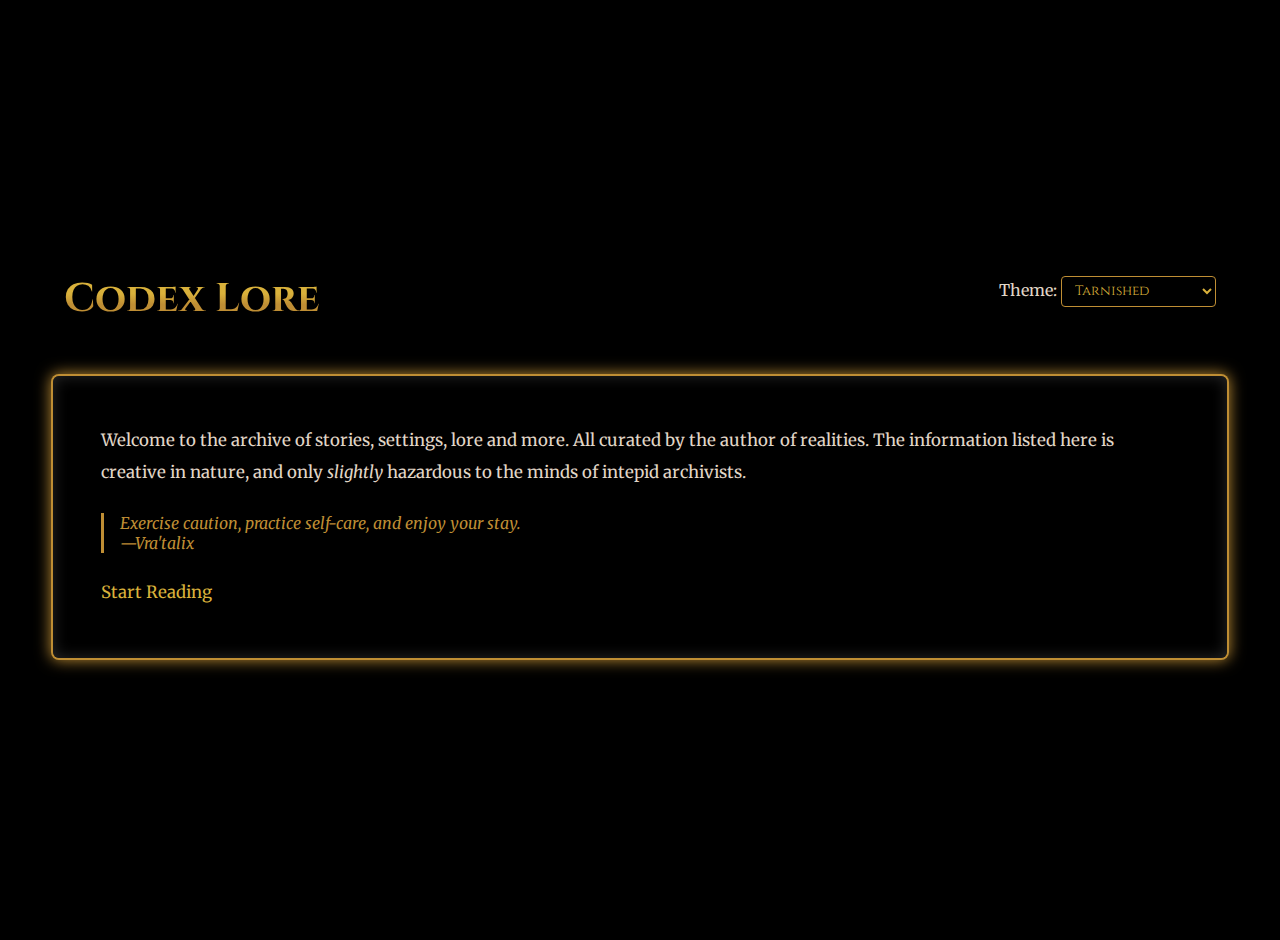
<file: index.html>
<!DOCTYPE html>
<html lang="en">
<head>
    <meta charset="UTF-8">
    <meta name="viewport" content="width=device-width, initial-scale=1.0">
    <title>Codex Lore</title>
    <link rel="stylesheet" href="main.css">
    <link rel="preconnect" href="https://fonts.googleapis.com">
    <link rel="preconnect" href="https://fonts.gstatic.com" crossorigin>
    <link href="https://fonts.googleapis.com/css2?family=Cinzel:wght@400..900&family=Merriweather:ital,opsz,wght@0,18..144,300..900;1,18..144,300..900&family=Oswald:wght@200..700&display=swap" rel="stylesheet">
    <script src="themes.js"></script>
</head>
<body>
    <div class="top-bar">
      <h1>Codex Lore</h1>
      <div id="theme-slot"></div> <!-- Populated by themes.js -->
    </div>
    <div class="container">
        <p>
            Welcome to the archive of stories, settings, lore and more. All curated by the author of realities.
            The information listed here is creative in nature, and only <em>slightly</em> hazardous to the minds
            of intepid archivists.
        </p>
        <blockquote>
            Exercise caution, practice self-care, and enjoy your stay.<br>
            —Vra'talix
        </blockquote>
        <p>
            <a href="loreIndex.html">Start Reading</a>
        </p>
    </div>
</body>
</html>
</file>
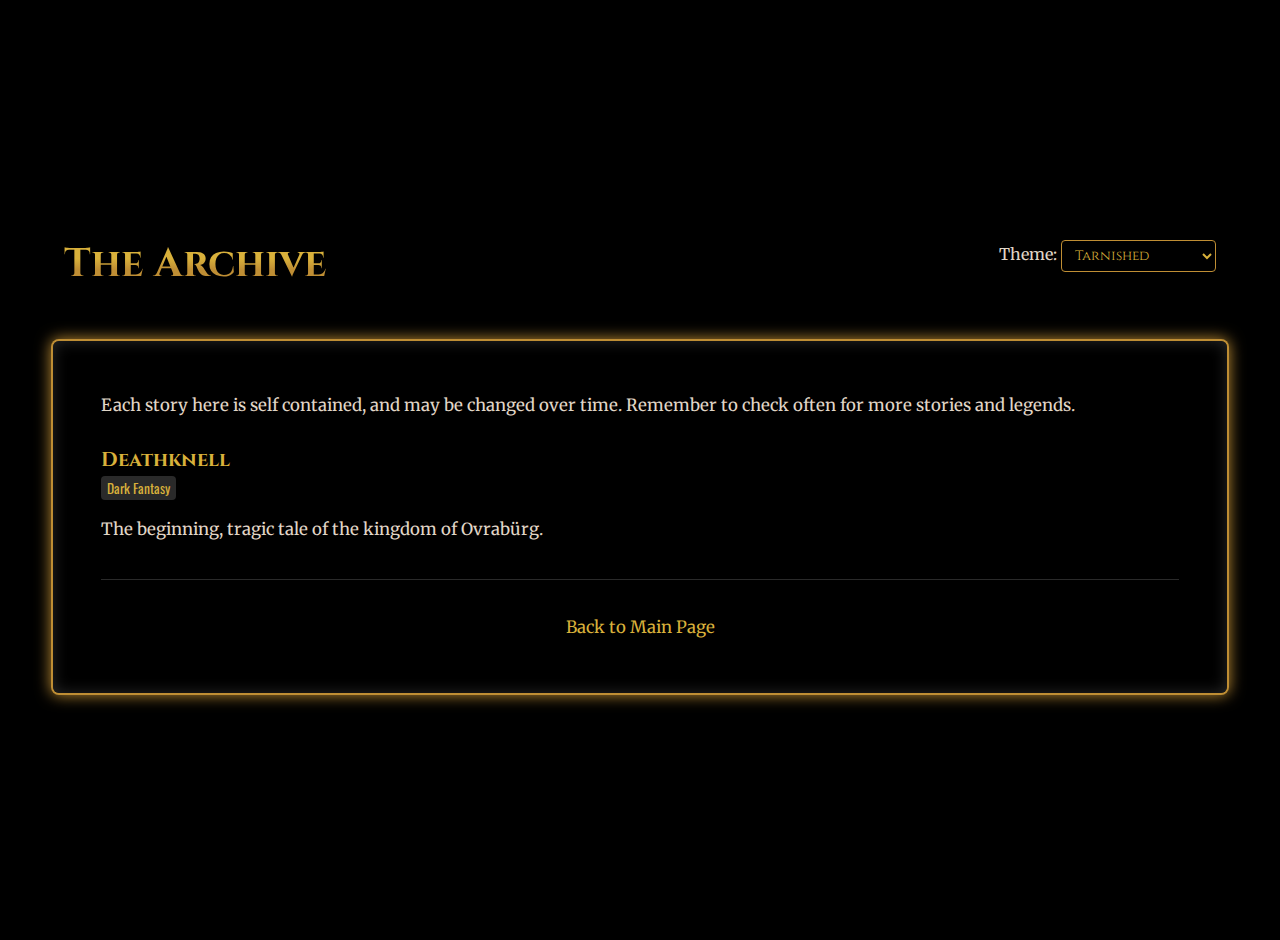
<file: loreIndex.html>
<!DOCTYPE html>
<html lang="en">
<head>
  <meta charset="UTF-8" />
  <meta name="viewport" content="width=device-width, initial-scale=1.0" />
  <title>The Archive - Codex Lore</title>
  <link rel="stylesheet" href="main.css" />
  <link rel="preconnect" href="https://fonts.googleapis.com" />
  <link rel="preconnect" href="https://fonts.gstatic.com" crossorigin />
  <link href="https://fonts.googleapis.com/css2?family=Cinzel:wght@400..900&family=Merriweather:ital,opsz,wght@0,18..144,300..900;1,18..144,300..900&family=Oswald:wght@200..700&display=swap" rel="stylesheet" />
  <script src="themes.js"></script>
</head>
<body>
    <div class="top-bar">
      <h1>The Archive</h1>
      <div id="theme-slot"></div> <!-- Populated by themes.js -->
    </div>
  <div class="container">
    <p>
        Each story here is self contained, and may be changed over time. 
        Remember to check often for more stories and legends.
    </p>

    <ul class="lore-list">
      <li>
        <a href="lore/deathknell.html"><strong>Deathknell</strong></a>
        <span class="tag">Dark Fantasy</span>
        <p>The beginning, tragic tale of the kingdom of Ovrabürg.</p>
      </li>
      <!-- Add more entries here -->
    </ul>

    <p style="text-align:center; margin-top: 2rem;">
      <a href="index.html">Back to Main Page</a>
    </p>
  </div>
</body>
</html>
</file>
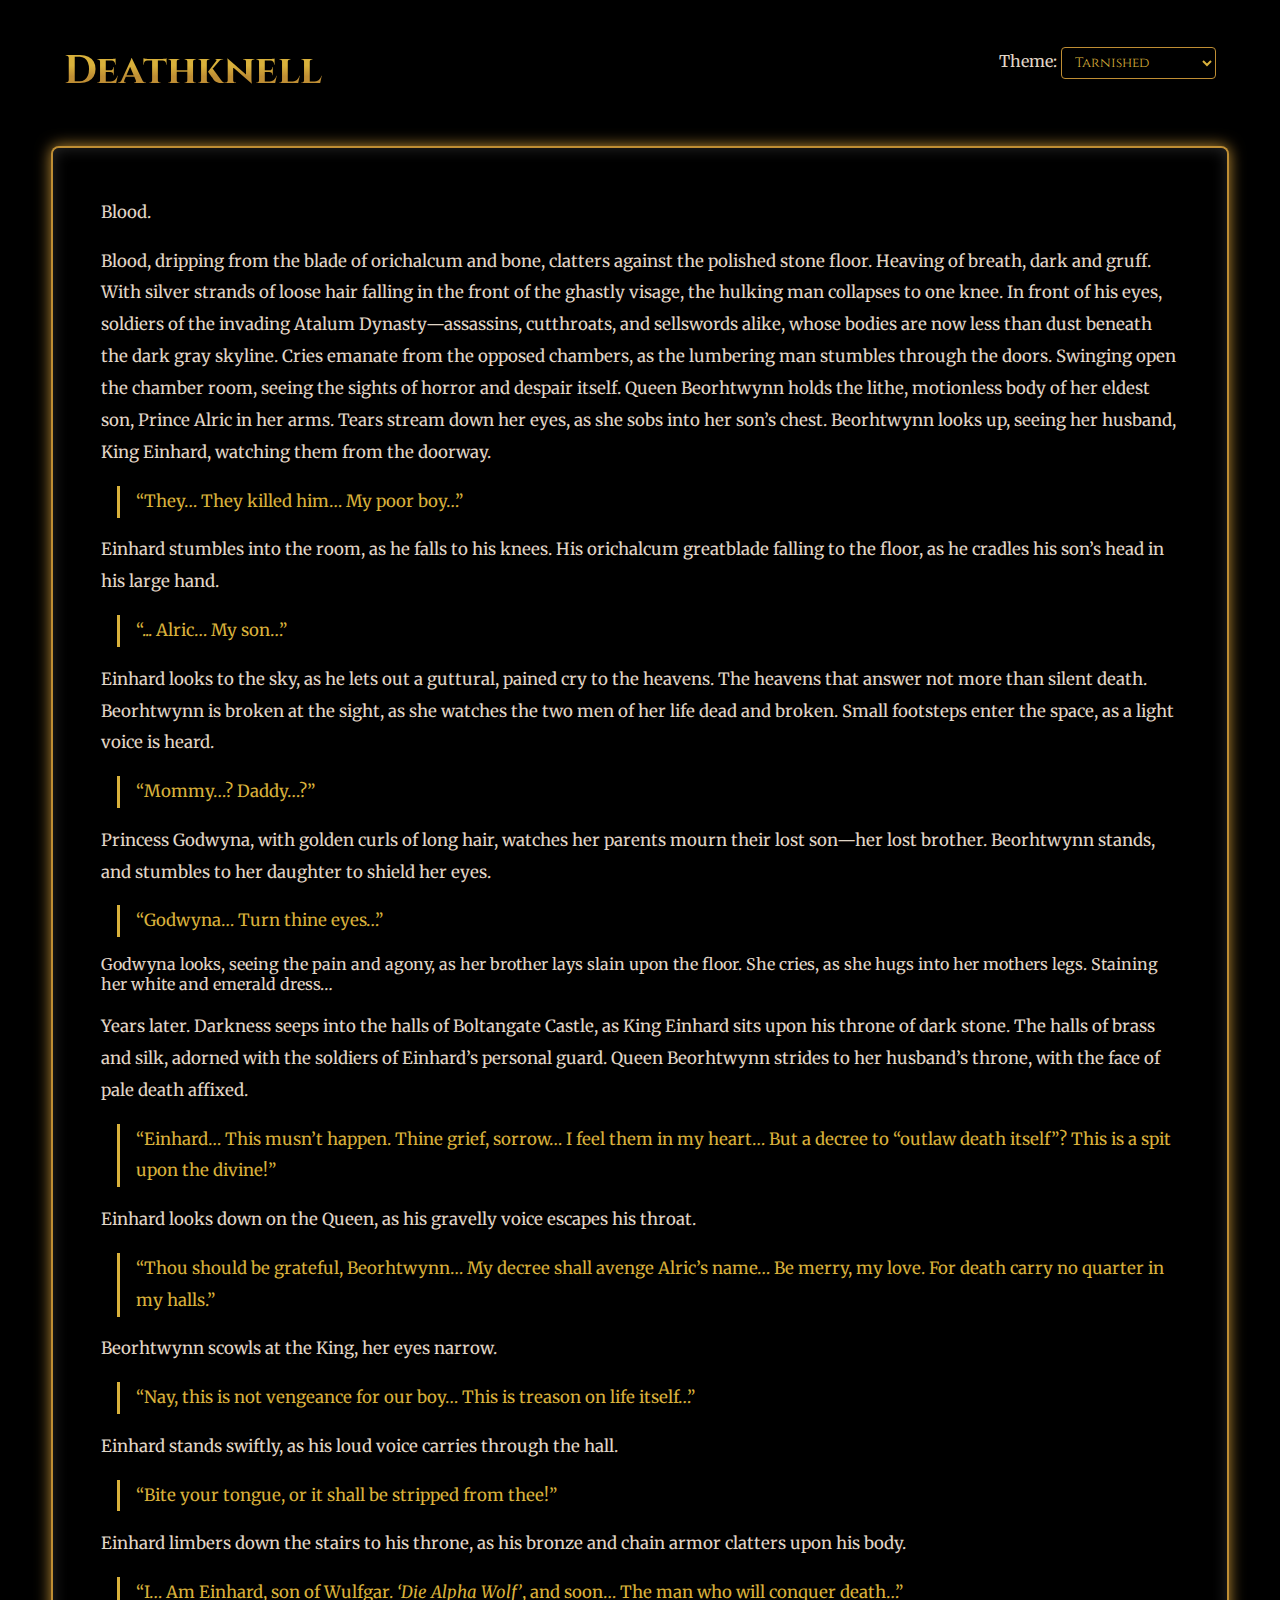
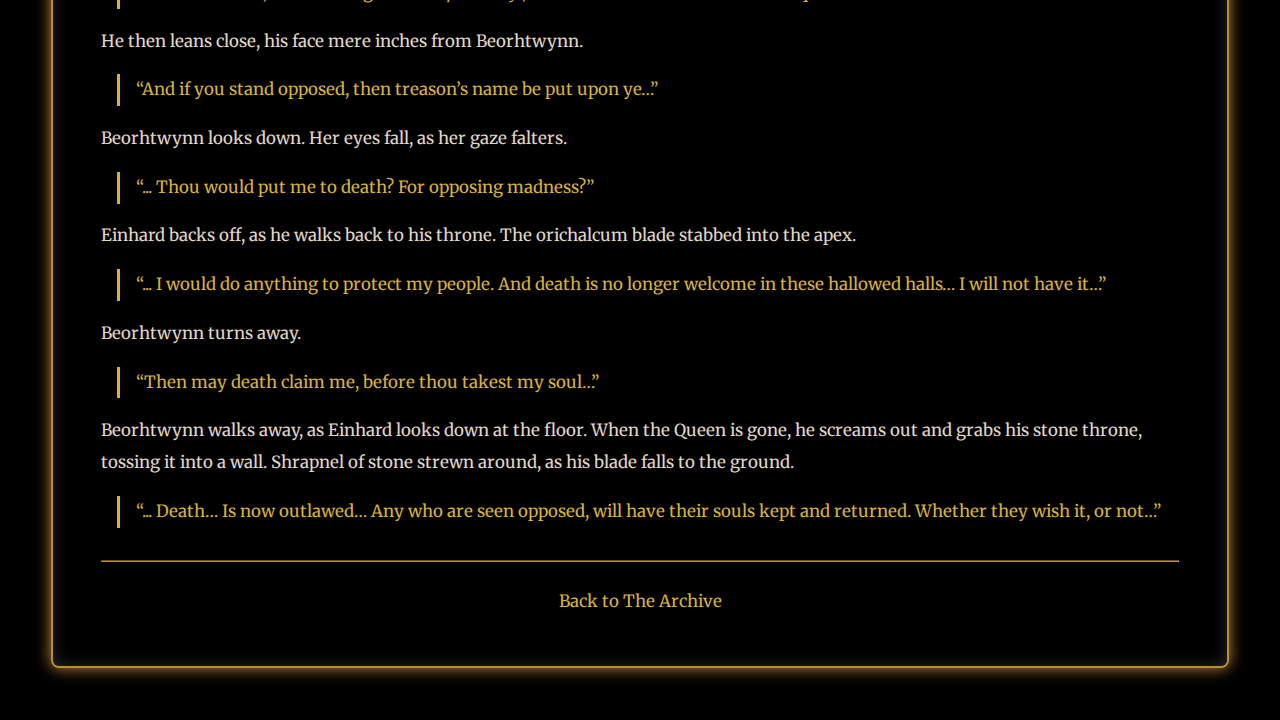
<file: lore/deathknell.html>
<!DOCTYPE html>
<html lang="en">
<head>
    <meta charset="UTF-8">
    <meta name="viewport" content="width=device-width, initial-scale=1.0">
    <!-- Make sure the title is specific to this lore page -->
    <title>Deathknell - Codex Lore</title>

    <!-- Link to your main CSS file. Note the '../' to go up one directory level -->
    <link rel="stylesheet" href="../main.css">

    <!-- Google Fonts (same as your index.html) -->
    <link rel="preconnect" href="https://fonts.googleapis.com">
    <link rel="preconnect" href="https://fonts.gstatic.com" crossorigin>
    <link href="https://fonts.googleapis.com/css2?family=Cinzel:wght@400..900&family=Merriweather:ital,opsz,wght@0,18..144,300..900;1,18..144,300..900&family=Oswald:wght@200..700&display=swap" rel="stylesheet">
    <script src="../themes.js"></script>
</head>
<body>
    <!-- The main heading for this specific lore page -->
    <div class="top-bar">
        <h1>Deathknell</h1>
        <div id="theme-slot"></div> <!-- Populated by themes.js -->
    </div>
    <div class="container">
        <!-- Your lore content goes here -->
        <p>Blood.</p>
        <p>Blood, dripping from the blade of orichalcum and bone, clatters against the polished stone floor. 
        Heaving of breath, dark and gruff. With silver strands of loose hair falling in the front of the ghastly visage, 
        the hulking man collapses to one knee. In front of his eyes, soldiers of the invading Atalum Dynasty—assassins, 
        cutthroats, and sellswords alike, whose bodies are now less than dust beneath the dark gray skyline. 
        Cries emanate from the opposed chambers, as the lumbering man stumbles through the doors. 
        Swinging open the chamber room, seeing the sights of horror and despair itself. 
        Queen Beorhtwynn holds the lithe, motionless body of her eldest son, Prince Alric in her arms. 
        Tears stream down her eyes, as she sobs into her son’s chest. Beorhtwynn looks up, seeing her husband, 
        King Einhard, watching them from the doorway.</p>
            <p class="dialogue">“They… They killed him… My poor boy…”</p>
        <p>Einhard stumbles into the room, as he falls to his knees. His orichalcum greatblade falling to the floor, 
        as he cradles his son’s head in his large hand.</p>
            <p class="dialogue">“... Alric… My son…”</p>
        <p>Einhard looks to the sky, as he lets out a guttural, pained cry to the heavens. 
        The heavens that answer not more than silent death. Beorhtwynn is broken at the sight, 
        as she watches the two men of her life dead and broken. Small footsteps enter the space, 
        as a light voice is heard.</p>
            <p class="dialogue">“Mommy…? Daddy…?”</p>
        <p>Princess Godwyna, with golden curls of long hair, watches her parents mourn their lost son—her lost brother. 
        Beorhtwynn stands, and stumbles to her daughter to shield her eyes.</p>
            <p class="dialogue">“Godwyna… Turn thine eyes…”</p>
        Godwyna looks, seeing the pain and agony, as her brother lays slain upon the floor. 
        She cries, as she hugs into her mothers legs. Staining her white and emerald dress…</p>
        <p>Years later. Darkness seeps into the halls of Boltangate Castle, 
            as King Einhard sits upon his throne of dark stone. The halls of brass and silk, 
            adorned with the soldiers of Einhard’s personal guard. Queen Beorhtwynn strides to her husband’s throne, 
            with the face of pale death affixed.</p>
            <p class="dialogue">“Einhard… This musn’t happen. Thine grief, sorrow… I feel them in my heart… 
            But a decree to “outlaw death itself”? This is a spit upon the divine!”</p>
        <p>Einhard looks down on the Queen, as his gravelly voice escapes his throat.</p>
            <p class="dialogue">“Thou should be grateful, Beorhtwynn… My decree shall avenge Alric’s name… 
        Be merry, my love. For death carry no quarter in my halls.”</p>
        <p>Beorhtwynn scowls at the King, her eyes narrow.</p>
            <p class="dialogue">“Nay, this is not vengeance for our boy… This is treason on life itself…”</p>
        <p>Einhard stands swiftly, as his loud voice carries through the hall.</p>
            <p class="dialogue">“Bite your tongue, or it shall be stripped from thee!”</p>
        <p>Einhard limbers down the stairs to his throne, as his bronze and chain armor clatters upon his body.</p> 
            <p class="dialogue">“I… Am Einhard, son of Wulfgar. <em>‘Die Alpha Wolf’</em>, and soon… 
            The man who will conquer death…”</p> 
        <p>He then leans close, his face mere inches from Beorhtwynn.</p> 
            <p class="dialogue">“And if you stand opposed, then treason’s name be put upon ye…”</p>
        <p>Beorhtwynn looks down. Her eyes fall, as her gaze falters.</p>
            <p class="dialogue">“... Thou would put me to death? For opposing madness?”</p>
        <p>Einhard backs off, as he walks back to his throne. The orichalcum blade stabbed into the apex.</p>
            <p class="dialogue">“... I would do anything to protect my people. 
            And death is no longer welcome in these hallowed halls… I will not have it…”</p>
        <p>Beorhtwynn turns away.</p>
            <p class="dialogue">“Then may death claim me, before thou takest my soul…”</p>
        <p>Beorhtwynn walks away, as Einhard looks down at the floor. 
        When the Queen is gone, he screams out and grabs his stone throne, tossing it into a wall. 
        Shrapnel of stone strewn around, as his blade falls to the ground.</p>    
            <p class="dialogue">“... Death… Is now outlawed… Any who are seen opposed, will have their souls kept and returned. 
            Whether they wish it, or not…”</p>
        <!-- End of lore content -->

        <hr style="border-color: var(--accent-bronze); margin-top: 2rem; margin-bottom: 1.5rem;"> <!-- Optional separator -->
        <p style="text-align: center;">
            <a href="../loreIndex.html">Back to The Archive</a>
            <!-- Or, if you create a lore index page: <a href="lore-index.html">Back to Lore Index</a> -->
        </p>
    </div>
</body>
</html>
</file>
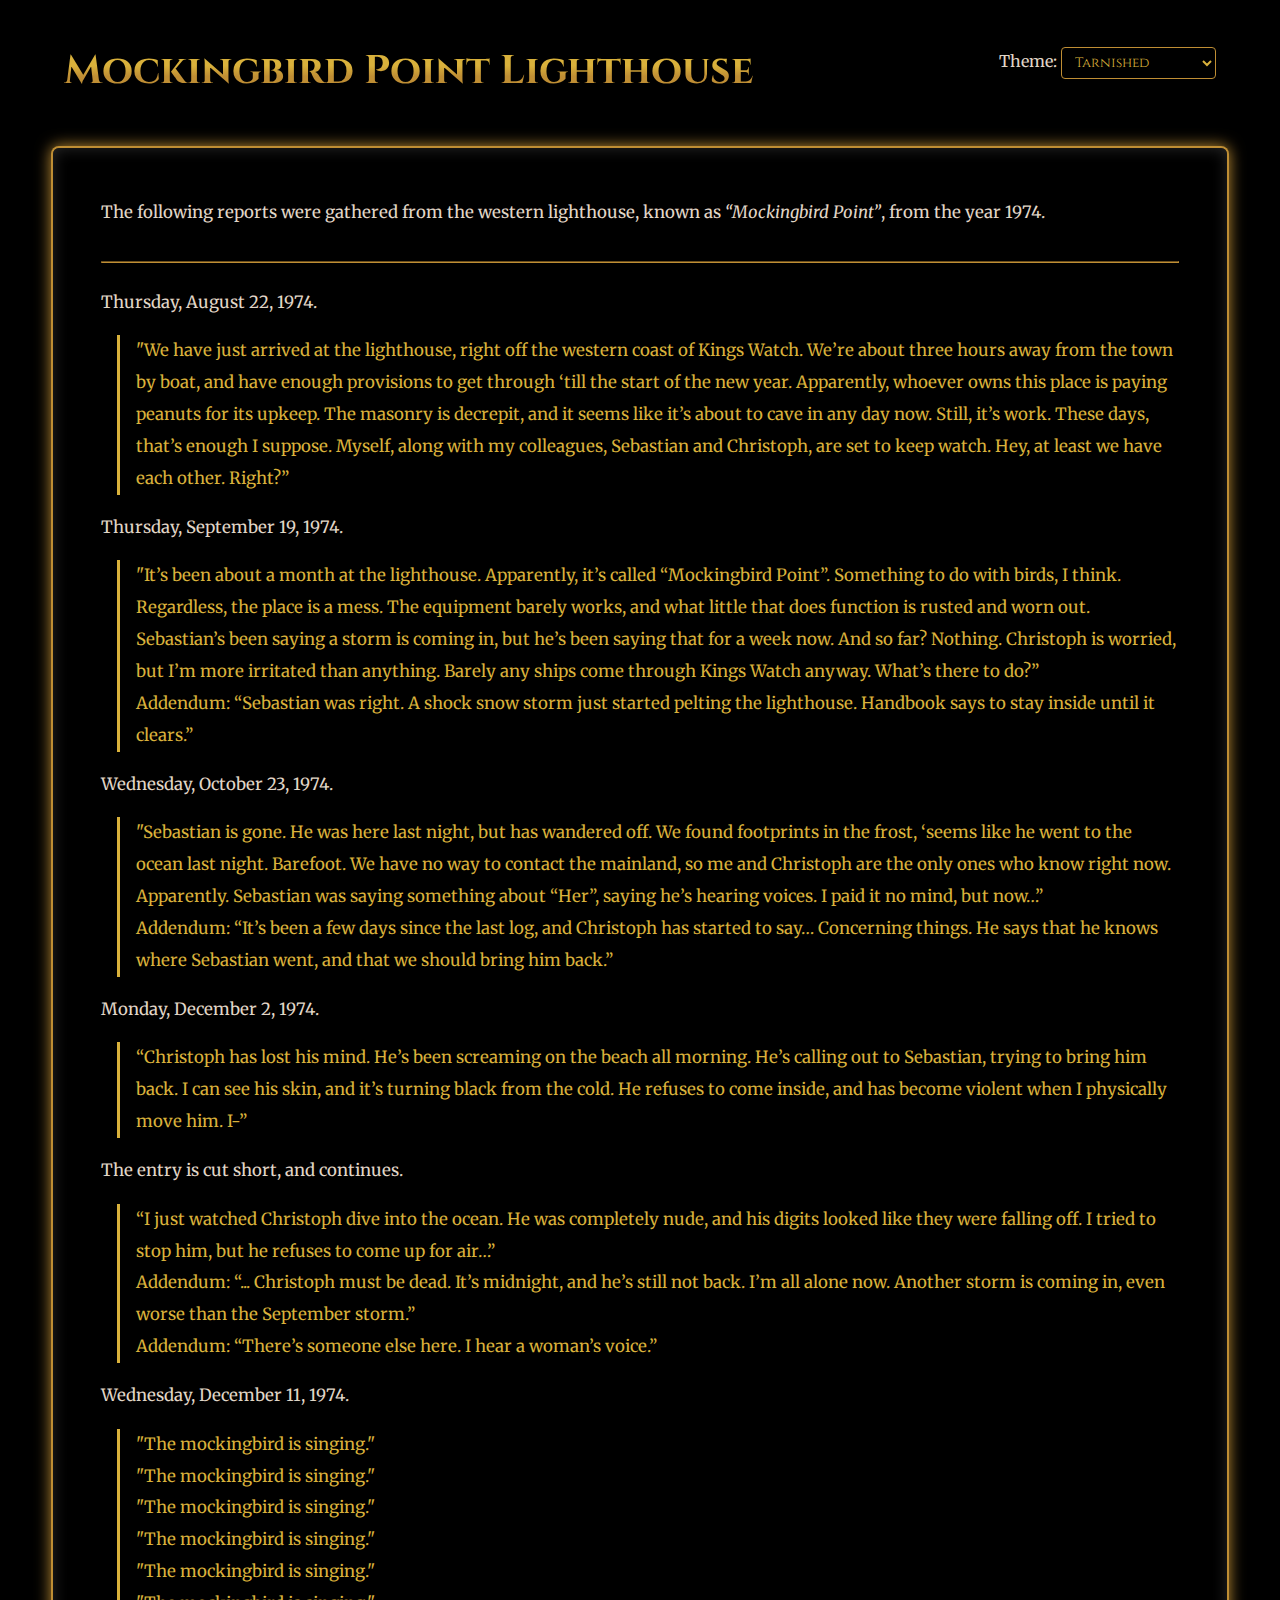
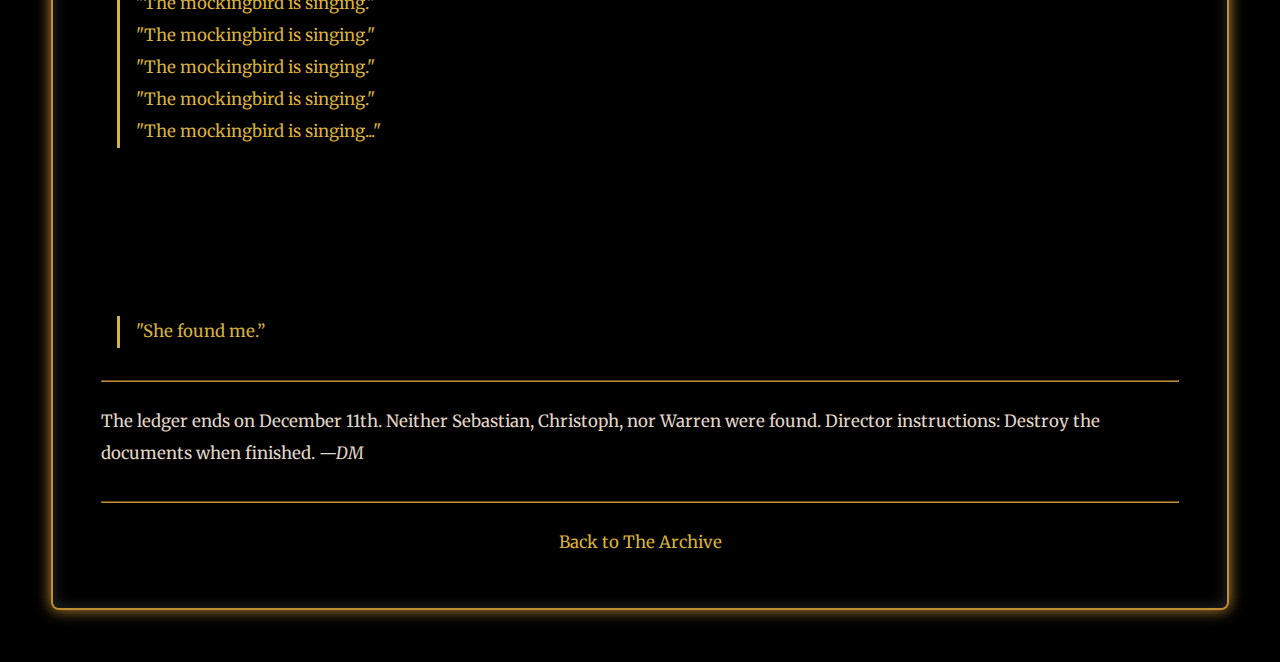
<file: lore/mockingbird.html>
<!DOCTYPE html>
<html lang="en">
<head>
    <meta charset="UTF-8">
    <meta name="viewport" content="width=device-width, initial-scale=1.0">
    <!-- Make sure the title is specific to this lore page -->
    <title>Mockingbird Point Lighthouse - Codex Lore</title>

    <!-- Link to your main CSS file. Note the '../' to go up one directory level -->
    <link rel="stylesheet" href="../main.css">

    <!-- Google Fonts (same as your index.html) -->
    <link rel="preconnect" href="https://fonts.googleapis.com">
    <link rel="preconnect" href="https://fonts.gstatic.com" crossorigin>
    <link href="https://fonts.googleapis.com/css2?family=Cinzel:wght@400..900&family=Merriweather:ital,opsz,wght@0,18..144,300..900;1,18..144,300..900&family=Oswald:wght@200..700&display=swap" rel="stylesheet">
    <script src="../themes.js"></script>
</head>
<body>
    <!-- The main heading for this specific lore page -->
    <div class="top-bar">
        <h1>Mockingbird Point Lighthouse</h1>
        <div id="theme-slot"></div> <!-- Populated by themes.js -->
    </div>
    <div class="container">
        <!-- Your lore content goes here -->
        <p>The following reports were gathered from the western lighthouse, known as <em>“Mockingbird Point”</em>, 
            from the year 1974.</p>
        <hr style="border-color: var(--accent-bronze); margin-top: 2rem; margin-bottom: 1.5rem;">
        <p>Thursday, August 22, 1974.</p>
        <p class="dialogue">"We have just arrived at the lighthouse, right off the western coast of Kings Watch. 
            We’re about three hours away from the town by boat, 
            and have enough provisions to get through ‘till the start of the new year. 
            Apparently, whoever owns this place is paying peanuts for its upkeep. 
            The masonry is decrepit, and it seems like it’s about to cave in any day now. 
            Still, it’s work. These days, that’s enough I suppose. Myself, along with my colleagues, 
            Sebastian and Christoph, are set to keep watch. Hey, at least we have each other. Right?”</p>
        <p>Thursday, September 19, 1974.</p> 
            <p class="dialogue">"It’s been about a month at the lighthouse. 
            Apparently, it’s called “Mockingbird Point”. Something to do with birds, 
            I think. Regardless, the place is a mess. The equipment barely works, 
            and what little that does function is rusted and worn out. 
            Sebastian’s been saying a storm is coming in, but he’s been saying that for a week now. 
            And so far? Nothing. Christoph is worried, but I’m more irritated than anything. 
            Barely any ships come through Kings Watch anyway. What’s there to do?”
        <br>Addendum: “Sebastian was right. A shock snow storm just started pelting the lighthouse. 
            Handbook says to stay inside until it clears.”</p>
        <p>Wednesday, October 23, 1974.</p> 
        <p class="dialogue">"Sebastian is gone. He was here last night, but has wandered off. 
            We found footprints in the frost, ‘seems like he went to the ocean last night. Barefoot. 
            We have no way to contact the mainland, so me and Christoph are the only ones who know right now. 
            Apparently. Sebastian was saying something about “Her”, saying he’s hearing voices. 
            I paid it no mind, but now…” 
        <br>Addendum: “It’s been a few days since the last log, and Christoph has started to say… Concerning things. 
            He says that he knows where Sebastian went, and that we should bring him back.”</p>
        <p>Monday, December 2, 1974.</p> 
        <p class="dialogue">“Christoph has lost his mind. He’s been screaming on the beach all morning. 
            He’s calling out to Sebastian, trying to bring him back. 
            I can see his skin, and it’s turning black from the cold. He refuses to come inside, 
            and has become violent when I physically move him. I-”</p>
        <p>The entry is cut short, and continues.</p>
        <p class="dialogue">“I just watched Christoph dive into the ocean. He was completely nude, 
            and his digits looked like they were falling off. I tried to stop him, but he refuses to come up for air…” 
        <br>Addendum: “... Christoph must be dead. It’s midnight, and he’s still not back. I’m all alone now.
            Another storm is coming in, even worse than the September storm.”
        <br>Addendum: “There’s someone else here. I hear a woman’s voice.”</p>
	    <p>Wednesday, December 11, 1974.</p> 
        <div class="mockingbird-chorus">
          <p class="dialogue">
            <span class="line">"The mockingbird is singing."</span><br>
            <span class="line">"The mockingbird is singing."</span><br>
            <span class="line">"The mockingbird is singing."</span><br>
            <span class="line">"The mockingbird is singing."</span><br>
            <span class="line">"The mockingbird is singing."</span><br>
            <span class="line">"The mockingbird is singing."</span><br>
            <span class="line">"The mockingbird is singing."</span><br>
            <span class="line">"The mockingbird is singing."</span><br>
            <span class="line">"The mockingbird is singing."</span><br>
            <span class="line">"The mockingbird is singing..."</span>
          </p>
        </div>
           <p class="dialogue" style="margin-top: 10em;">"She found me.”</p>
        <hr style="border-color: var(--accent-bronze); margin-top: 2rem; margin-bottom: 1.5rem;">
        <p>The ledger ends on December 11th. Neither Sebastian, Christoph, nor Warren were found. 
            Director instructions: Destroy the documents when finished. <em>—DM</em></p>
        <!-- End of lore content -->

        <hr style="border-color: var(--accent-bronze); margin-top: 2rem; margin-bottom: 1.5rem;"> <!-- Optional separator -->
        <p style="text-align: center;">
            <a href="../loreIndex.html">Back to The Archive</a>
            <!-- Or, if you create a lore index page: <a href="lore-index.html">Back to Lore Index</a> -->
        </p>
    </div>
</body>
</html>
</file>
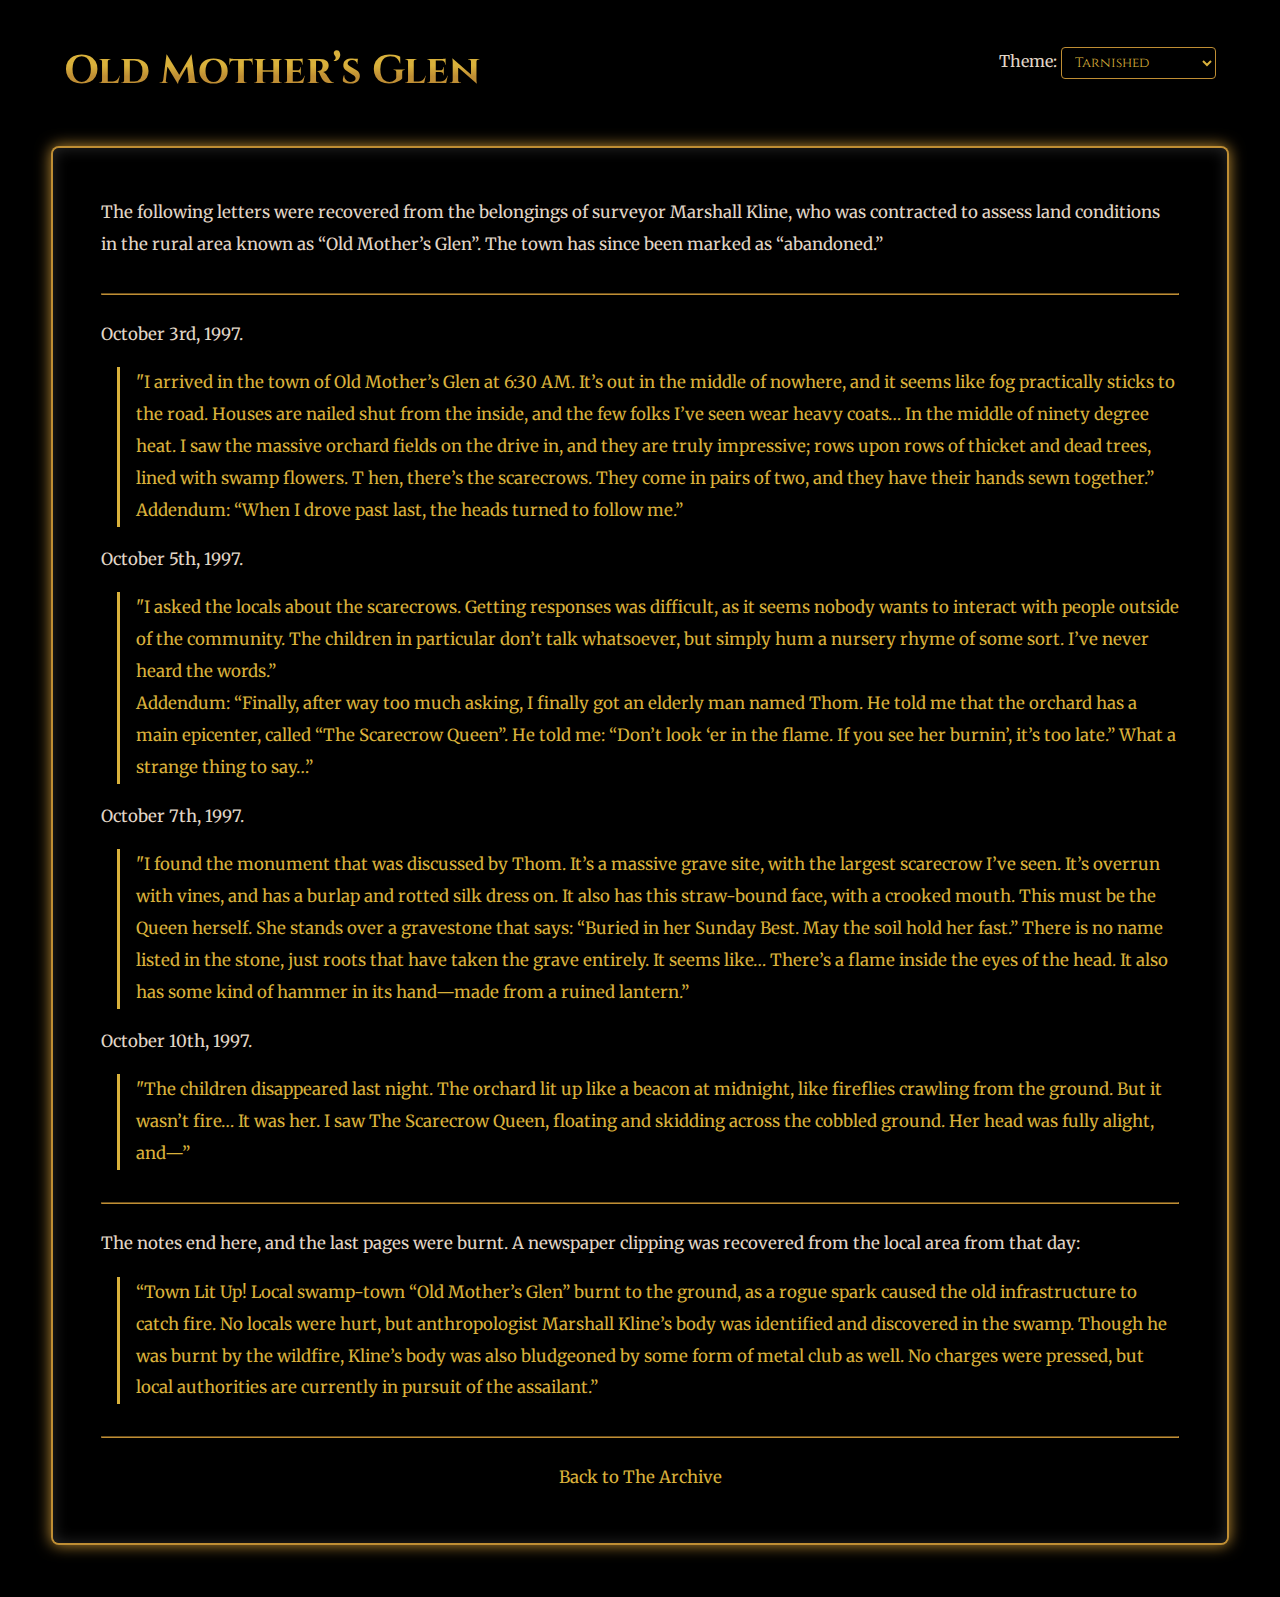
<file: lore/mother.html>
<!DOCTYPE html>
<html lang="en">
<head>
    <meta charset="UTF-8">
    <meta name="viewport" content="width=device-width, initial-scale=1.0">
    <!-- Make sure the title is specific to this lore page -->
    <title>Old Mother’s Glen - Codex Lore</title>

    <!-- Link to your main CSS file. Note the '../' to go up one directory level -->
    <link rel="stylesheet" href="../main.css">

    <!-- Google Fonts (same as your index.html) -->
    <link rel="preconnect" href="https://fonts.googleapis.com">
    <link rel="preconnect" href="https://fonts.gstatic.com" crossorigin>
    <link href="https://fonts.googleapis.com/css2?family=Cinzel:wght@400..900&family=Merriweather:ital,opsz,wght@0,18..144,300..900;1,18..144,300..900&family=Oswald:wght@200..700&display=swap" rel="stylesheet">
    <script src="../themes.js"></script>
</head>
<body>
    <!-- The main heading for this specific lore page -->
    <div class="top-bar">
        <h1>Old Mother’s Glen</h1>
        <div id="theme-slot"></div> <!-- Populated by themes.js -->
    </div>
    <div class="container">
        <!-- Your lore content goes here -->
        <p>The following letters were recovered from the belongings of surveyor Marshall Kline, 
            who was contracted to assess land conditions in the rural area known as “Old Mother’s Glen”. 
            The town has since been marked as “abandoned.”</p>
	<hr style="border-color: var(--accent-bronze); margin-top: 2rem; margin-bottom: 1.5rem;">
    <p>October 3rd, 1997.</p> 
        <p class="dialogue">"I arrived in the town of Old Mother’s Glen at 6:30 AM. 
            It’s out in the middle of nowhere, and it seems like fog practically sticks to the road. 
            Houses are nailed shut from the inside, and the few folks I’ve seen wear heavy coats… 
            In the middle of ninety degree heat. I saw the massive orchard fields on the drive in, and they are truly impressive; 
            rows upon rows of thicket and dead trees, lined with swamp flowers. T
            hen, there’s the scarecrows. They come in pairs of two, and they have their hands sewn together.” 
            <br>Addendum: “When I drove past last, the heads turned to follow me.”</p>
	<p>October 5th, 1997.</p>
        <p class="dialogue">"I asked the locals about the scarecrows. 
            Getting responses was difficult, as it seems nobody wants to interact with people outside of the community. 
            The children in particular don’t talk whatsoever, but simply hum a nursery rhyme of some sort. 
            I’ve never heard the words.” 
            <br>Addendum: “Finally, after way too much asking, I finally got an elderly man named Thom. 
            He told me that the orchard has a main epicenter, called “The Scarecrow Queen”. 
            He told me: “Don’t look ‘er in the flame. If you see her burnin’, it’s too late.” What a strange thing to say…”</p>
	<p>October 7th, 1997.</p>
        <p class="dialogue">"I found the monument that was discussed by Thom. It’s a massive grave site, 
            with the largest scarecrow I’ve seen. It’s overrun with vines, and has a burlap and rotted silk dress on. 
            It also has this straw-bound face, with a crooked mouth. 
            This must be the Queen herself. She stands over a gravestone that says: 
            “Buried in her Sunday Best. May the soil hold her fast.” 
            There is no name listed in the stone, just roots that have taken the grave entirely.  
            It seems like… There’s a flame inside the eyes of the head. 
            It also has some kind of hammer in its hand—made from a ruined lantern.”</p>
	<p>October 10th, 1997.</p> 
        <p class="dialogue">"The children disappeared last night. The orchard lit up like a beacon at midnight, 
            like fireflies crawling from the ground. But it wasn’t fire… It was her. I saw The Scarecrow Queen, 
            floating and skidding across the cobbled ground. Her head was fully alight, and—”</p>
    <hr style="border-color: var(--accent-bronze); margin-top: 2rem; margin-bottom: 1.5rem;">
    <p>The notes end here, and the last pages were burnt. 
        A newspaper clipping was recovered from the local area from that day:</p>
	<p class="dialogue">“Town Lit Up! Local swamp-town “Old Mother’s Glen” burnt to the ground, 
        as a rogue spark caused the old infrastructure to catch fire. 
        No locals were hurt, but anthropologist Marshall Kline’s body was identified and discovered in the swamp. 
        Though he was burnt by the wildfire, Kline’s body was also bludgeoned by some form of metal club as well. 
        No charges were pressed, but local authorities are currently in pursuit of the assailant.”</p>
    <hr style="border-color: var(--accent-bronze); margin-top: 2rem; margin-bottom: 1.5rem;"> <!-- Optional separator -->
        <p style="text-align: center;">
            <a href="../loreIndex.html">Back to The Archive</a>
            <!-- Or, if you create a lore index page: <a href="lore-index.html">Back to Lore Index</a> -->
        </p>
    </div>
</body>
</html>
</file>
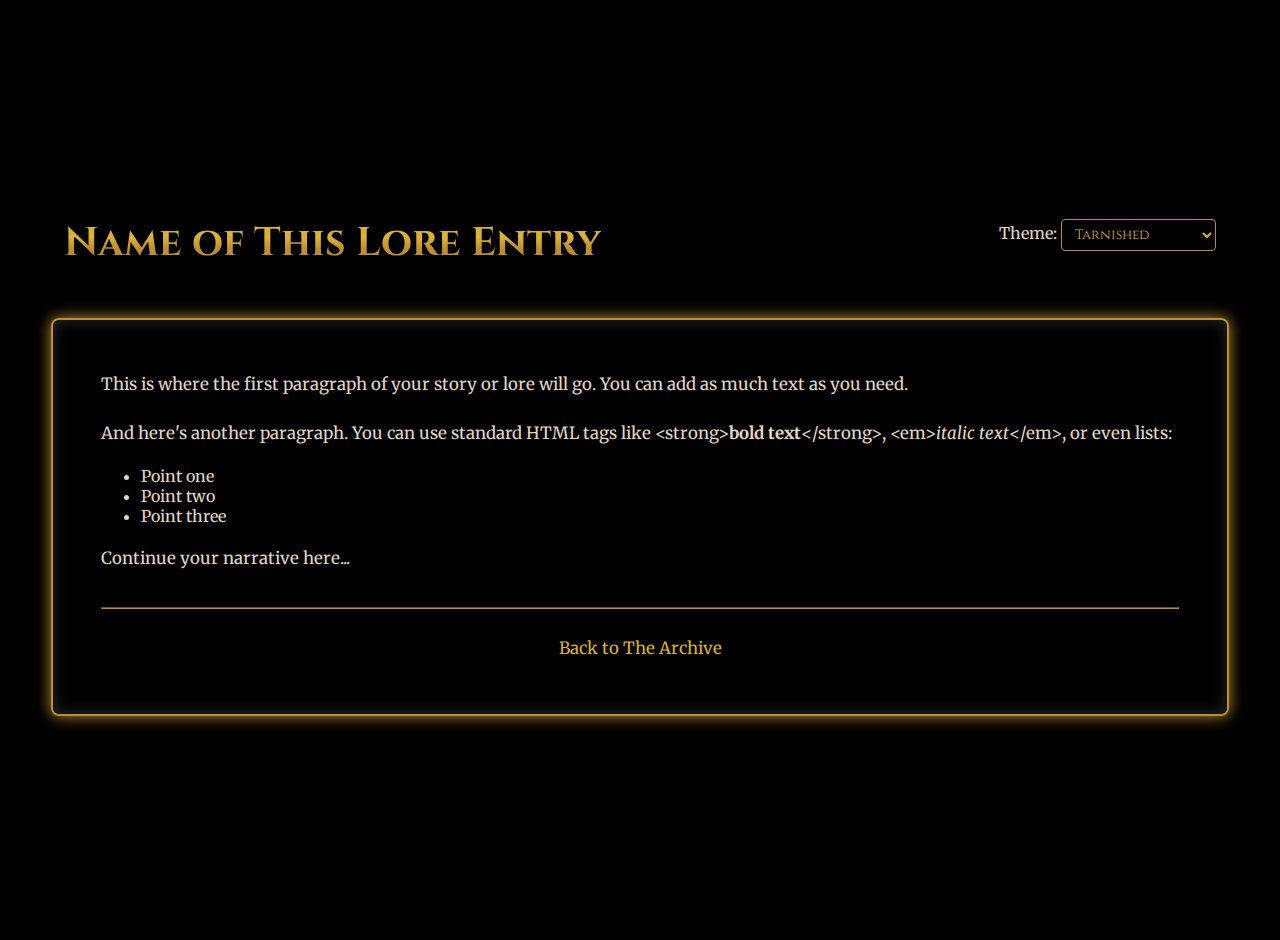
<file: lore/testLore.html>
<!DOCTYPE html>
<html lang="en">
<head>
    <meta charset="UTF-8">
    <meta name="viewport" content="width=device-width, initial-scale=1.0">
    <!-- Make sure the title is specific to this lore page -->
    <title>Name of This Lore Entry - Codex Lore</title>

    <!-- Link to your main CSS file. Note the '../' to go up one directory level -->
    <link rel="stylesheet" href="../main.css">

    <!-- Google Fonts (same as your index.html) -->
    <link rel="preconnect" href="https://fonts.googleapis.com">
    <link rel="preconnect" href="https://fonts.gstatic.com" crossorigin>
    <link href="https://fonts.googleapis.com/css2?family=Cinzel:wght@400..900&family=Merriweather:ital,opsz,wght@0,18..144,300..900;1,18..144,300..900&family=Oswald:wght@200..700&display=swap" rel="stylesheet">
    <script src="../themes.js"></script>
</head>
<body>
    <!-- The main heading for this specific lore page -->
    <div class="top-bar">
        <h1>Name of This Lore Entry</h1>
        <div id="theme-slot"></div> <!-- Populated by themes.js -->
    </div>
    <div class="container">
        <!-- Your lore content goes here -->
        <p>
            This is where the first paragraph of your story or lore will go.
            You can add as much text as you need.
        </p>
        <p>
            And here's another paragraph. You can use standard HTML tags like
            &lt;strong&gt;<strong>bold text</strong>&lt;/strong&gt;, &lt;em&gt;<em>italic text</em>&lt;/em&gt;,
            or even lists:
        </p>
        <ul>
            <li>Point one</li>
            <li>Point two</li>
            <li>Point three</li>
        </ul>
        <p>
            Continue your narrative here...
        </p>
        <!-- End of lore content -->

        <hr style="border-color: var(--accent-bronze); margin-top: 2rem; margin-bottom: 1.5rem;"> <!-- Optional separator -->
        <p style="text-align: center;">
            <a href="../loreIndex.html">Back to The Archive</a>
            <!-- Or, if you create a lore index page: <a href="lore-index.html">Back to Lore Index</a> -->
        </p>
    </div>
</body>
</html>
</file>
<file: main.css>
:root {
    --main-bg: #000;
    --shadow-color: #2a2a2a;
    --text-color: #e0d6c7;
    --accent-gold: #d9b13b;
    --accent-bronze: #bf8e34;
    --button-hover: var(--accent-bronze);
    --glow-color: var(--accent-gold);
}

body {
    font-family: 'Merriweather', serif;
    background-color: var(--main-bg);
    color: var(--text-color);
    margin: 0;
    padding: 20px;
    display: flex;
    justify-content: center;
    flex-direction: column; /* Stack children vertically */
    align-items: center;
    min-height: 100vh;
}

.container {
    max-width: 95%; /* Fill most of the screen width */
    width: 100%;
    background:
        linear-gradient(black, black) padding-box,
        var(--accent-bronze);
      /*linear-gradient(black, black) padding-box,
      linear-gradient(to bottom right, var(--accent-gold), var(--accent-bronze)) border-box;*/
    border: 2px solid transparent;
    padding: 2rem 3rem; /* more padding side-to-side */
    box-shadow:
        0 0 15px var(--accent-bronze),
        inset 0 0 15px var(--shadow-color);
    border-radius: 8px;
    text-align: left;
    box-sizing: border-box;
    margin-top: 1.5rem;
    margin-bottom: 2rem;
}

h1 {
    font-family: 'Cinzel', serif;
    font-size: 48px;
    text-align: center;
    color: #ffffff;
    margin-bottom: 20px;
}

p {
    line-height: 1.9;
    font-size: 1.05rem;
}

a {
    color: var(--accent-gold);
    text-decoration: none;
    position: relative;
}
a::after {
    content: '';
    position: absolute;
    width: 0%;
    height: 2px;
    bottom: -2px;
    left: 0;
    background-color: var(--accent-bronze);
    transition: width 0.3s ease-in-out;
}
a:hover::after {
    width: 100%;
}

.lore-list {
    list-style: none;
    padding: 0;
    margin: 1.5rem 0;
}

.lore-list li {
    margin-bottom: 2rem;
    padding-bottom: 1rem;
    border-bottom: 1px solid var(--shadow-color);
}

.lore-list a {
    font-size: 1.25rem;
    font-family: 'Cinzel', serif;
    color: var(--accent-gold);
    display: block;
    margin-bottom: 0.3rem;
}

.lore-list .tag {
    font-size: 0.85rem;
    font-family: 'Oswald', sans-serif;
    background-color: var(--shadow-color);
    color: var(--accent-gold);
    padding: 2px 6px;
    border-radius: 4px;
    margin-right: 0.5rem;
}

/* It's my theme code! */

#themeToggle {
  margin-left: 1rem;
  font-size: 1rem;
}

.theme-buttons {
  text-align: center;
  margin-bottom: 2rem;
  display: flex;
  flex-wrap: wrap;
  gap: 0.5rem;
  justify-content: center;
}
.button-row {
  display: inline-flex;
  flex-wrap: wrap;
  gap: 0.5rem;
  align-items: center;
  margin: 0.5rem 0;
}
#theme-selector select {
  background: var(--main-bg);
  color: var(--accent-gold);
  border: 1px solid var(--accent-bronze);
  border-radius: 4px;
  padding: 0.3rem 0.6rem;
  font-family: "Cinzel", sans-serif;
  font-size: 0.85rem;
  cursor: pointer;
}

.top-bar {
  display: flex;
  justify-content: space-between;
  align-items: center;
  padding: 1.5rem 2rem;
  width: 100%;
  max-width: 95vw;
  box-sizing: border-box;
}

.top-bar h1 {
  font-size: 2.5rem;
  margin: 0;
  font-family: 'Cinzel', serif;
  background: linear-gradient(to bottom,
      var(--accent-gold) 0%,
      var(--accent-gold) 40%,
      var(--accent-bronze) 60%,
      var(--accent-bronze) 100%);
    background-clip: text;
    -webkit-text-fill-color: transparent;
}

blockquote {
  font-style: italic;
  color: var(--accent-bronze);
  border-left: 3px solid;
  padding-left: 1rem;
  margin: 1.5rem 0;
}

.dialogue {
  color: var(--accent-gold); /* or theme-reactive */
  margin-left: 1rem;
  border-left: 3px solid;
  padding-left: 1rem;
}
</file>
